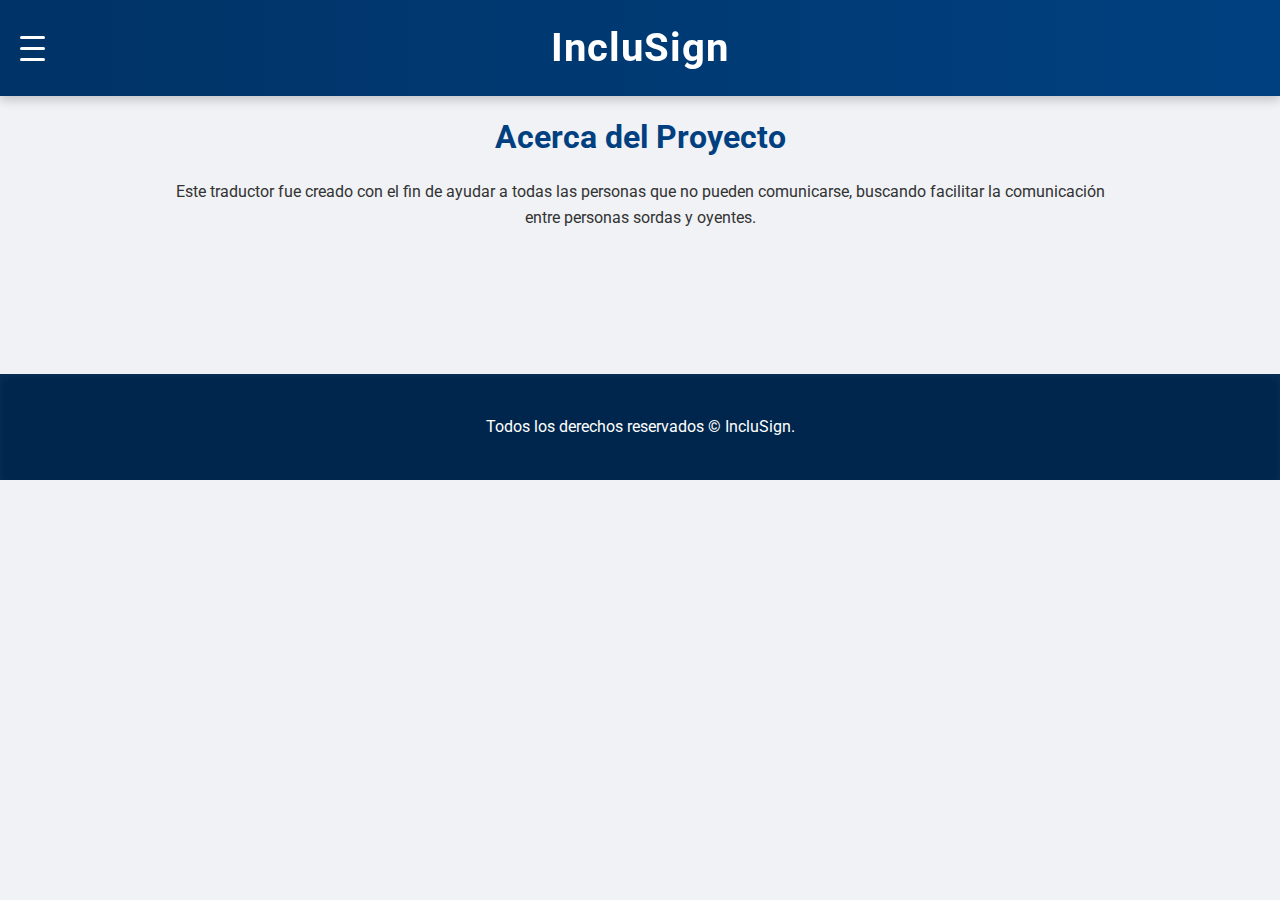
<file: Acerca.html>
<!DOCTYPE html>
<html lang="es">

<head>
  <meta charset="UTF-8">
  <meta name="viewport" content="width=device-width, initial-scale=1.0">
  <title>Traductor de Lenguaje de Señas</title>
  <link rel="stylesheet" href="styles.css">
  <link href="https://fonts.googleapis.com/css2?family=Roboto:wght@400;700&display=swap" rel="stylesheet">
</head>

<body>
  <header>
    <nav>
      <h1>IncluSign</h1>

      <div class="menu-toggle" id="menuToggle">
        <span></span>
        <span></span>
        <span></span>
      </div>

      <div class="sidebar" id="sidebar">
        <ul>
            <li><a href="C:\Users\QUANTA NL5\Documents\Html\IncluSign.html">Inicio</a></li>
            <li><a href="C:\Users\QUANTA NL5\Documents\Html\Acerca.html">Acerca</a></li>
            <li><a href="C:\Users\QUANTA NL5\Documents\Html\ComoFunciona.html">Cómo Funciona</a></li>
            <li><a href="C:\Users\QUANTA NL5\Documents\Html\Contacto.html">Contacto</a></li>
          </ul>
      </div>
    </nav>
  </header>

  <main>


    <section id="acerca" class="seccion">
      <h2>Acerca del Proyecto</h2>
      <p>Este traductor fue creado con el fin de ayudar a todas las personas que no pueden comunicarse, buscando
        facilitar la comunicación entre personas sordas y oyentes.</p>
    </section>


  <footer>
    <p>Todos los derechos reservados © IncluSign.</p>
  </footer>

  <script>
    const menuToggle = document.getElementById('menuToggle');
    const sidebar = document.getElementById('sidebar');

    let menuOpen = false;

    menuToggle.addEventListener('click', () => {
      sidebar.classList.toggle('active');
      menuOpen = !menuOpen;
    });
  </script>
</body>

</html>
</file>
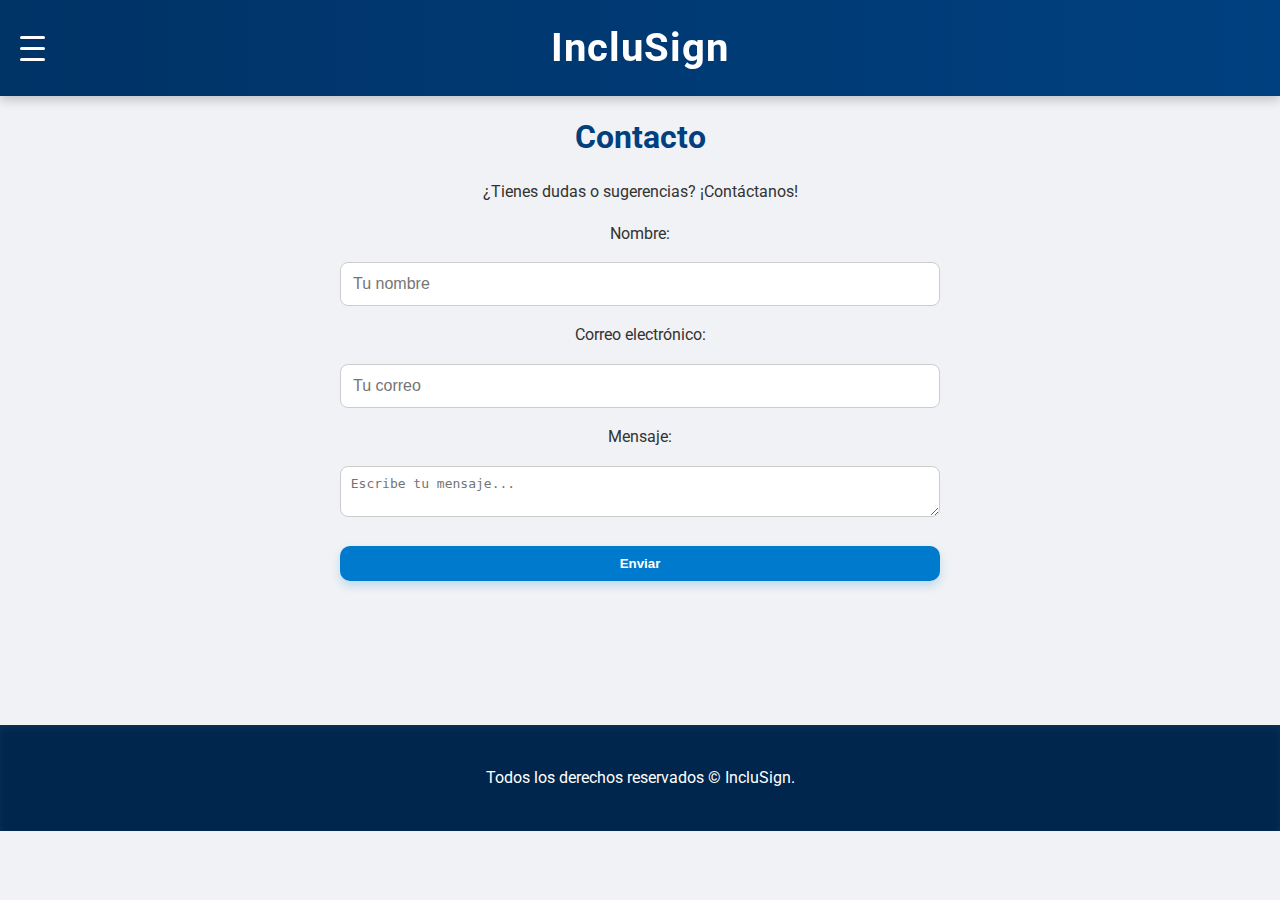
<file: Contacto.html>
<!DOCTYPE html>
<html lang="es">

<head>
  <meta charset="UTF-8">
  <meta name="viewport" content="width=device-width, initial-scale=1.0">
  <title>Traductor de Lenguaje de Señas</title>
  <link rel="stylesheet" href="styles.css">
  <link href="https://fonts.googleapis.com/css2?family=Roboto:wght@400;700&display=swap" rel="stylesheet">
</head>

<body>
  <header>
    <nav>
      <h1>IncluSign</h1>

      <div class="menu-toggle" id="menuToggle">
        <span></span>
        <span></span>
        <span></span>
      </div>

      <div class="sidebar" id="sidebar">
        <ul>
            <li><a href="C:\Users\QUANTA NL5\Documents\Html\IncluSign.html">Inicio</a></li>
            <li><a href="C:\Users\QUANTA NL5\Documents\Html\Acerca.html">Acerca</a></li>
            <li><a href="C:\Users\QUANTA NL5\Documents\Html\ComoFunciona.html">Cómo Funciona</a></li>
            <li><a href="C:\Users\QUANTA NL5\Documents\Html\Contacto.html">Contacto</a></li>
          </ul>
      </div>
    </nav>
  </header>

  <main>


    <section id="contacto" class="seccion">
      <h2>Contacto</h2>
      <p>¿Tienes dudas o sugerencias? ¡Contáctanos!</p>
      <form>
        <label for="nombre">Nombre:</label>
        <input type="text" id="nombre" placeholder="Tu nombre" required>

        <label for="correo">Correo electrónico:</label>
        <input type="email" id="correo" placeholder="Tu correo" required>

        <label for="mensaje">Mensaje:</label>
        <textarea id="mensaje" placeholder="Escribe tu mensaje..." required></textarea>

        <button type="submit">Enviar</button>
      </form>
    </section>


  <footer>
    <p>Todos los derechos reservados © IncluSign.</p>
  </footer>

  <script>
    const menuToggle = document.getElementById('menuToggle');
    const sidebar = document.getElementById('sidebar');

    let menuOpen = false;

    menuToggle.addEventListener('click', () => {
      sidebar.classList.toggle('active');
      menuOpen = !menuOpen;
    });
  </script>
</body>

</html>
</file>
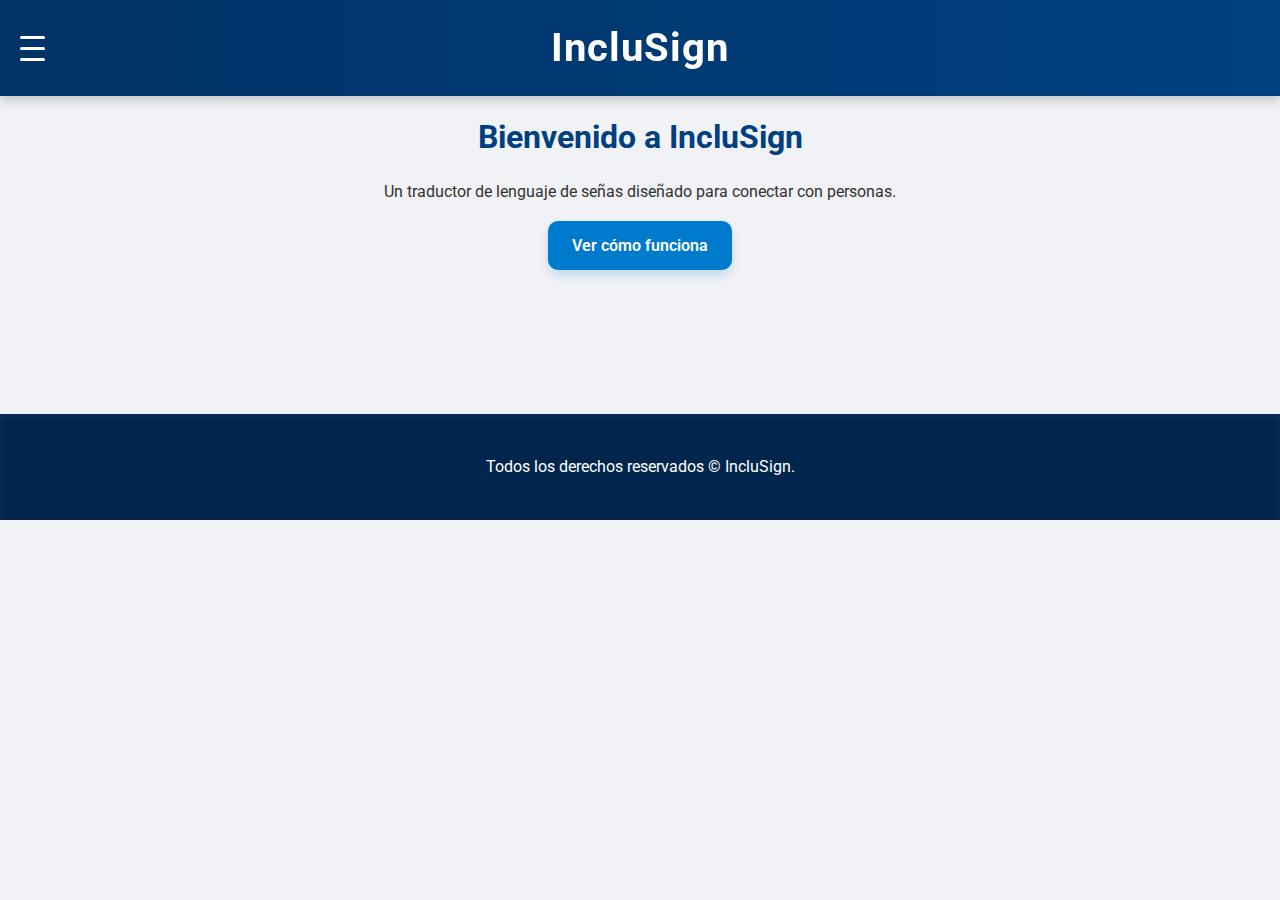
<file: TecSing.html>
<!DOCTYPE html>
<html lang="es">

<head>
  <meta charset="UTF-8">
  <meta name="viewport" content="width=device-width, initial-scale=1.0">
  <title>Traductor de Lenguaje de Señas</title>
  <link rel="stylesheet" href="styles.css">
  <link href="https://fonts.googleapis.com/css2?family=Roboto:wght@400;700&display=swap" rel="stylesheet">
</head>

<body>
  <header>
    <nav>
      <h1>IncluSign</h1>

      <div class="menu-toggle" id="menuToggle">
        <span></span>
        <span></span>
        <span></span>
      </div>

      <div class="sidebar" id="sidebar">
        <ul>
          <li><a href="C:\Users\QUANTA NL5\Documents\Html\IncluSign.html">Inicio</a></li>
          <li><a href="C:\Users\QUANTA NL5\Documents\Html\Acerca.html">Acerca</a></li>
          <li><a href="C:\Users\QUANTA NL5\Documents\Html\ComoFunciona.html">Cómo Funciona</a></li>
          <li><a href="C:\Users\QUANTA NL5\Documents\Html\Contacto.html">Contacto</a></li>
        </ul>
      </div>
    </nav>
  </header>

  <main>
    <section id="inicio" class="seccion">
      <h2>Bienvenido a IncluSign</h2>
      <p>Un traductor de lenguaje de señas diseñado para conectar con personas.</p>
      <a href="C:\Users\QUANTA NL5\Documents\Html\ComoFunciona.html" class="btn">Ver cómo funciona</a>
    </section>


  </main>

  <footer>
    <p>Todos los derechos reservados © IncluSign.</p>
  </footer>

  <script>
    const menuToggle = document.getElementById('menuToggle');
    const sidebar = document.getElementById('sidebar');

    let menuOpen = false;

    menuToggle.addEventListener('click', () => {
      sidebar.classList.toggle('active');
      menuOpen = !menuOpen;
    });
  </script>
</body>

</html>
</file>
<file: styles.css>
/* RESET */
* {
  margin: 0;
  padding: 0;
  box-sizing: border-box;
}

/* ESTILOS GENERALES */
body {
  font-family: 'Roboto', sans-serif;
  background-color: #f0f2f5;
  color: #333;
  line-height: 1.6;
  overflow-x: hidden;
}

/* HEADER Y NAV */
header {
  background: linear-gradient(to right, #003366, #004080);
  color: white;
  position: fixed;
  width: 100%;
  top: 0;
  z-index: 1000;
  box-shadow: 0 4px 10px rgba(0, 0, 0, 0.2);
  animation: slideDown 0.6s ease;
}

/* Imagenes Responsivas */
picture img {
  width: 50%;
  height: auto;
  border: 1px solid #ddd; /* Borde suave y discreto */
  padding: 5px; /* Espaciado entre la imagen y el borde */
  background-color: #fff; /* Fondo blanco para mayor contraste */
  display: block; /* Elimina el espacio debajo de la imagen */
  margin: 0 auto; /* Centra las imágenes */
}

/* Mejorando la calidad visual */
picture img {
  max-width: 50%; /* Asegura que la imagen no sobrepase su contenedor */
  object-fit: cover; /* Asegura que la imagen se ajuste sin distorsionarse */
}




nav {
  display: flex;
  align-items: center;
  padding: 1em 2em;
  position: relative;
}

nav h1 {
  font-size: 2.5rem;
  text-align: center;
  flex: 1;
  font-weight: 700;
  letter-spacing: 1px;
  user-select: none;
}

/* ANIMACIÓN DEL HEADER */
@keyframes slideDown {
  from {
    transform: translateY(-100%);
    opacity: 0;
  }
  to {
    transform: translateY(0);
    opacity: 1;
  }
}

/* BOTÓN HAMBURGUESA */
.menu-toggle {
  display: flex;
  flex-direction: column;
  cursor: pointer;
  position: absolute;
  left: 20px;
  z-index: 1002;
  transition: transform 0.3s ease;
}

.menu-toggle span {
  background: white;
  height: 3px;
  width: 25px;
  margin: 4px 0;
  border-radius: 5px;
  transition: all 0.3s ease;
}

.menu-toggle.active span:nth-child(1) {
  transform: rotate(45deg) translateY(7px);
}
.menu-toggle.active span:nth-child(2) {
  opacity: 0;
}
.menu-toggle.active span:nth-child(3) {
  transform: rotate(-45deg) translateY(-7px);
}

/* SIDEBAR */
.sidebar {
  position: fixed;
  top: 0;
  left: -270px;
  width: 250px;
  height: 100%;
  background: #ffffff;
  box-shadow: 4px 0 15px rgba(0, 0, 0, 0.1);
  padding-top: 6em;
  transition: left 0.4s ease;
  z-index: 1001;
}

.sidebar.active {
  left: 0;
}

.sidebar ul {
  list-style: none;
  display: flex;
  flex-direction: column;
  gap: 2em;
  padding-left: 2em;
}

.sidebar a {
  color: #333;
  text-decoration: none;
  font-size: 1.1em;
  font-weight: 500;
  transition: all 0.3s ease;
  position: relative;
}

.sidebar a::after {
  content: "";
  position: absolute;
  width: 0%;
  height: 2px;
  bottom: -5px;
  left: 0;
  background-color: #007acc;
  transition: width 0.3s ease;
}

.sidebar a:hover::after {
  width: 100%;
}

.sidebar a:hover {
  color: #007acc;
  transform: translateX(5px);
}

/* SECCIONES */
.seccion {
  max-width: 1000px;
  margin: auto;
  padding: 7em 2em 4em;
  text-align: center;
  animation: fadeIn 0.8s ease;
}

.seccion h2 {
  margin-bottom: 0.5em;
  color: #004080;
  font-size: 2rem;
}

/* ANIMACIÓN DE ENTRADA */
@keyframes fadeIn {
  from {
    opacity: 0;
    transform: translateY(25px);
  }
  to {
    opacity: 1;
    transform: translateY(0);
  }
}

/* BOTONES */
.btn,
button {
  display: inline-block;
  background-color: #007acc;
  color: white;
  padding: 0.75em 1.5em;
  border-radius: 10px;
  font-weight: 600;
  text-decoration: none;
  margin-top: 1em;
  transition: background-color 0.3s ease, transform 0.2s ease;
  border: none;
  cursor: pointer;
  box-shadow: 0 5px 10px rgba(0, 122, 204, 0.2);
}

.btn:hover,
button:hover {
  background-color: #005f99;
  transform: translateY(-3px);
}

/* FORMULARIO */
form {
  display: flex;
  flex-direction: column;
  gap: 1em;
  max-width: 600px;
  margin: auto;
  padding-top: 1em;
}

input,
textarea {
  padding: 0.75em;
  border: 1px solid #ccc;
  border-radius: 8px;
  font-size: 1em;
  resize: vertical;
  transition: border-color 0.3s ease, box-shadow 0.3s ease;
}

input:focus,
textarea:focus {
  border-color: #007acc;
  box-shadow: 0 0 0 3px rgba(0, 122, 204, 0.2);
  outline: none;
}

/* PIE DE PÁGINA */
footer {
  text-align: center;
  padding: 2.5em 1em;
  background-color: #00264d;
  color: white;
  margin-top: 5em;
  font-size: 1em;
  box-shadow: inset 0 3px 8px rgba(255, 255, 255, 0.05);
}

/* RESPONSIVE */
@media (max-width: 768px) {
  nav h1 {
    font-size: 2rem;
  }

  .seccion {
    padding: 6em 1.5em 3em;
  }

  footer {
    font-size: 1em;
  }
}
</file>
